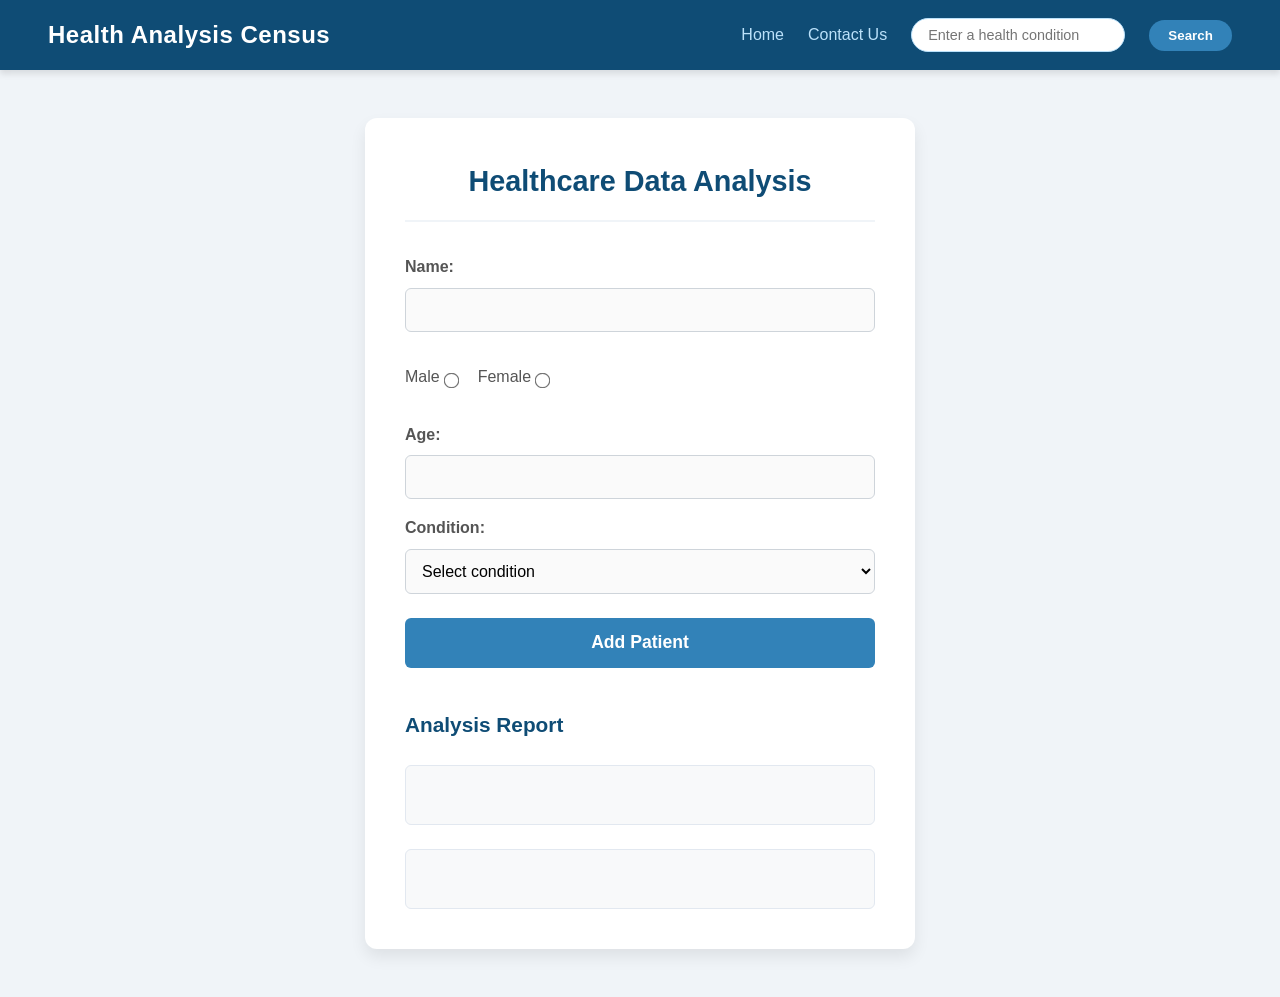
<file: healthAnalysis/index.html>
<!DOCTYPE html>
<html lang="en">
    <head>
        <meta charset="UTF-8">
        <title>Health Analysis Data</title>
        <link rel="stylesheet" href="health_analysis.css">
        </head>
    <body>
            <nav><h1>Health Analysis Census</h1>
            <ul>
                <li><a href="index.html" id="home">Home </a></li>
                <li><a href="health_contact.html" id="contact">Contact Us </a></li>
                <li><input type="text" id="conditionInput" placeholder="Enter a health condition"></li>
                <li><button id='btnSearch'>Search</button></li>
            </ul>
            </nav>
            <div class="container">
                <div class="analysisForm">
                    <h1>Healthcare Data Analysis</h1>
                    <div>
                        <label for="name">Name:</label>
                        <input type="text" id="name" name="name">
                    </div>
                    <div>
                        <label for="male">Male</label>
                        <input type="radio" name="gender" id="male" value="Male">
                        <label for="female">Female</label>
                        <input type="radio" name="gender" id="female" value="Female">
                        </div>
                        <div>
                            <label for="age">Age:</label>
                            <input type="number" id="age" name="age">
                        </div>
                        <div>
                            <label for="condition">Condition:</label>
                            <select id="condition">
                                <option value="">Select condition</option>
                                <option value="Diabetes">Diabetes</option>
                                <option value="Thyroid">Thyroid</option>
                                <option value="High Blood Pressure">High Blood Pressure</option>
                            </select>
                        </div>
                        <div>
                            <button id="addPatient">Add Patient</button>
                            <h2>Analysis Report</h2>
                            <div id="report"></div>
                        </div>
                        <div class="searchCondition">
                            <div id="result"></div>
                        </div>
                    </div>
                </div>
            </div>
            <script src="health_analysis.js"></script>
    </body>
</html>
</file>
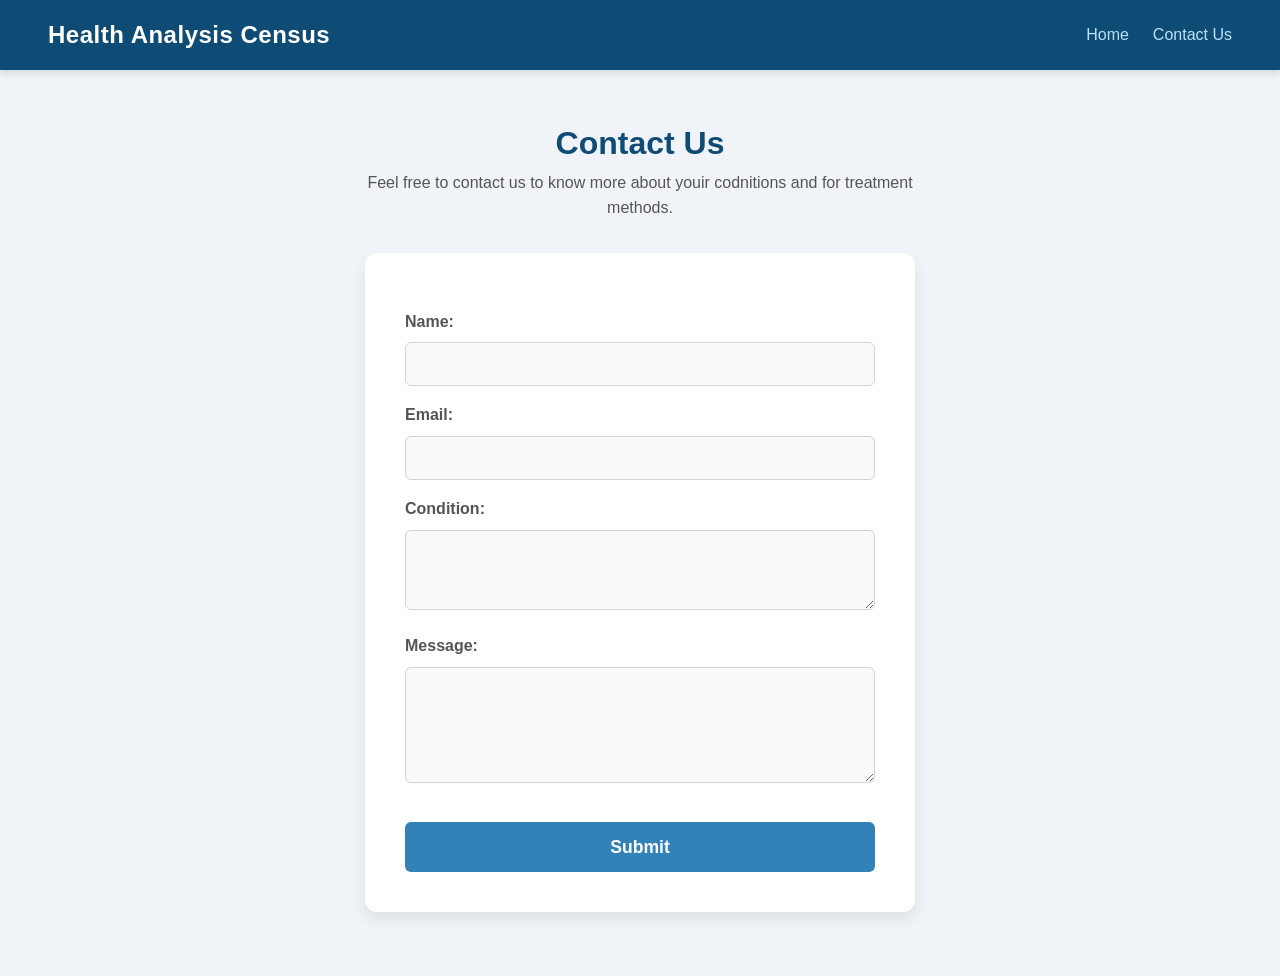
<file: healthAnalysis/health_contact.html>
<!DOCTYPE html>
<html lang="en">
<head>
    <meta charset="UTF-8">
    <title>Contact Us</title>
    <link rel="stylesheet" href="./health_contact.css">

</head>
<body>
    <nav><h1>Health Analysis Census</h1>
        <ul>
            <li><a href="index.html" id="home">Home </a></li>
            <li><a href="health_contact.html" id="contact">Contact Us </a></li>
        </ul>
        </nav>
        <h1>Contact Us</h1>
    <p>Feel free to contact us to know more about youir codnitions and for treatment methods.</p>
    <form id="contractForm">
        <div>
            <label for="name">Name:</label>
            <input type="text" id="name" name="name" required>
        </div>
        <div>
            <label for="email">Email:</label>
            <input type="email" id="email" name="email" required>
        </div>
        <div>
            <label for="condition">Condition:</label>
            <textarea id="condition" name="condition" required></textarea>
        </div>
        <div>
            <label for="message">Message:</label>
            <textarea id="message" name="message" rows="5"required></textarea>
        </div>
        <button type="submit" onclick="thankyou()">Submit</button>
    </form>
    <script>
        function thankyou() {
            alert("Thank you for contacting us! We will get back to you soon.");
        }
    </script>
</body>
</html>
</file>
<file: healthAnalysis/health_analysis.css>
/* ==========================================================================
   Base Styles & Reset
   ========================================================================== */
* {
    box-sizing: border-box;
    margin: 0;
    padding: 0;
    font-family: 'Segoe UI', Roboto, Helvetica, Arial, sans-serif;
}

body {
    background-color: #f0f4f8; /* Soft blue-gray background */
    color: #333;
    line-height: 1.6;
}

/* ==========================================================================
   Navigation Bar
   ========================================================================== */
nav {
    display: flex;
    justify-content: space-between;
    align-items: center;
    background-color: #0f4c75; /* Deep trustworthy blue */
    color: white;
    padding: 1rem 3rem;
    box-shadow: 0 4px 6px rgba(0, 0, 0, 0.1);
}

nav h1 {
    font-size: 1.5rem;
    letter-spacing: 0.5px;
}

nav ul {
    list-style: none;
    display: flex;
    align-items: center;
    gap: 1.5rem;
}

nav ul li a {
    color: #bbe1fa;
    text-decoration: none;
    font-weight: 500;
    transition: color 0.3s ease;
}

nav ul li a:hover {
    color: white;
}

/* Nav Search Inputs */
nav input[type="text"] {
    padding: 0.5rem 1rem;
    border: 1px solid #bbe1fa;
    border-radius: 20px;
    outline: none;
    font-size: 0.9rem;
    transition: box-shadow 0.3s ease;
}

nav input[type="text"]:focus {
    box-shadow: 0 0 0 3px rgba(187, 225, 250, 0.4);
}

nav button {
    padding: 0.5rem 1.2rem;
    background-color: #3282b8;
    color: white;
    border: none;
    border-radius: 20px;
    cursor: pointer;
    font-weight: 600;
    transition: background-color 0.3s ease;
}

nav button:hover {
    background-color: #2b6a96;
}

/* ==========================================================================
   Main Container & Form Card
   ========================================================================== */
.container {
    display: flex;
    justify-content: center;
    padding: 3rem 1rem;
}

.analysisForm {
    background-color: white;
    padding: 2.5rem;
    border-radius: 12px;
    box-shadow: 0 8px 16px rgba(0, 0, 0, 0.08);
    width: 100%;
    max-width: 550px;
}

.analysisForm h1 {
    color: #0f4c75;
    margin-bottom: 2rem;
    text-align: center;
    font-size: 1.8rem;
    border-bottom: 2px solid #f0f4f8;
    padding-bottom: 1rem;
}

/* ==========================================================================
   Form Inputs & Labels
   ========================================================================== */
.analysisForm label {
    display: block;
    font-weight: 600;
    color: #555;
    margin-bottom: 0.5rem;
    margin-top: 1rem;
}

.analysisForm input[type="text"],
.analysisForm input[type="number"],
.analysisForm select {
    width: 100%;
    padding: 0.75rem;
    border: 1px solid #ced4da;
    border-radius: 6px;
    font-size: 1rem;
    background-color: #fafafa;
    transition: all 0.3s ease;
}

.analysisForm input[type="text"]:focus,
.analysisForm input[type="number"]:focus,
.analysisForm select:focus {
    border-color: #3282b8;
    background-color: white;
    outline: none;
    box-shadow: 0 0 0 3px rgba(50, 130, 184, 0.15);
}

/* Specific styling for the gender radio buttons row */
.analysisForm div:nth-child(3) {
    display: flex;
    align-items: center;
    margin-top: 1.5rem;
    padding: 0.5rem 0;
}

.analysisForm div:nth-child(3) label {
    display: inline;
    margin-top: 0;
    margin-right: 5px;
    font-weight: normal;
    cursor: pointer;
}

.analysisForm input[type="radio"] {
    margin-right: 20px;
    transform: scale(1.2);
    cursor: pointer;
    accent-color: #3282b8;
}

/* ==========================================================================
   Action Buttons
   ========================================================================== */
#addPatient {
    background-color: #3282b8;
    color: white;
    border: none;
    padding: 0.9rem;
    font-size: 1.1rem;
    border-radius: 6px;
    cursor: pointer;
    width: 100%;
    font-weight: bold;
    margin-top: 1.5rem;
    transition: background-color 0.3s ease, transform 0.1s ease;
}

#addPatient:hover {
    background-color: #0f4c75;
}

#addPatient:active {
    transform: translateY(2px);
}

/* ==========================================================================
   Report & Results Sections
   ========================================================================== */
.analysisForm h2 {
    color: #0f4c75;
    margin-top: 2.5rem;
    margin-bottom: 1rem;
    font-size: 1.3rem;
}

#report,
#result {
    background-color: #f8f9fa;
    border: 1px solid #e2e8f0;
    padding: 1rem;
    border-radius: 6px;
    min-height: 60px;
    color: #4a5568;
    font-size: 0.95rem;
}

.searchCondition {
    margin-top: 1.5rem;
}

/* ==========================================================================
   Mobile Responsiveness
   ========================================================================== */
@media (max-width: 768px) {
    nav {
        flex-direction: column;
        padding: 1.5rem;
        gap: 1.5rem;
    }
    
    nav ul {
        flex-wrap: wrap;
        justify-content: center;
        gap: 1rem;
    }
    
    .container {
        padding: 1.5rem 1rem;
    }
    
    .analysisForm {
        padding: 1.5rem;
    }
}
</file>
<file: healthAnalysis/health_contact.css>
/* ==========================================================================
   Base Styles & Reset
   ========================================================================== */
* {
    box-sizing: border-box;
    margin: 0;
    padding: 0;
    font-family: 'Segoe UI', Roboto, Helvetica, Arial, sans-serif;
}

body {
    background-color: #f0f4f8; /* Soft blue-gray background */
    color: #333;
    line-height: 1.6;
    display: flex;
    flex-direction: column;
    align-items: center; /* Centers the content on the page */
    min-height: 100vh;
}

/* ==========================================================================
   Navigation Bar (Identical to main page)
   ========================================================================== */
nav {
    display: flex;
    justify-content: space-between;
    align-items: center;
    background-color: #0f4c75; 
    color: white;
    padding: 1rem 3rem;
    box-shadow: 0 4px 6px rgba(0, 0, 0, 0.1);
    width: 100%;
}

nav h1 {
    font-size: 1.5rem;
    letter-spacing: 0.5px;
}

nav ul {
    list-style: none;
    display: flex;
    align-items: center;
    gap: 1.5rem;
}

nav ul li a {
    color: #bbe1fa;
    text-decoration: none;
    font-weight: 500;
    transition: color 0.3s ease;
}

nav ul li a:hover {
    color: white;
}

/* ==========================================================================
   Page Headers
   ========================================================================== */
body > h1 {
    color: #0f4c75;
    margin-top: 3rem;
    font-size: 2rem;
    text-align: center;
}

body > p {
    color: #555;
    margin-bottom: 2rem;
    text-align: center;
    max-width: 600px;
    padding: 0 1rem;
}

/* ==========================================================================
   Form Card Styling
   ========================================================================== */
#contractForm {
    background-color: white;
    padding: 2.5rem;
    border-radius: 12px;
    box-shadow: 0 8px 16px rgba(0, 0, 0, 0.08);
    width: 100%;
    max-width: 550px;
    margin-bottom: 4rem;
}

/* ==========================================================================
   Form Inputs & Labels
   ========================================================================== */
#contractForm label {
    display: block;
    font-weight: 600;
    color: #555;
    margin-bottom: 0.5rem;
    margin-top: 1rem;
}

#contractForm input[type="text"],
#contractForm input[type="email"],
#contractForm textarea {
    width: 100%;
    padding: 0.75rem;
    border: 1px solid #ced4da;
    border-radius: 6px;
    font-size: 1rem;
    background-color: #fafafa;
    transition: all 0.3s ease;
    resize: vertical; /* Allows users to resize textareas vertically */
}

/* Slightly taller default for the condition textarea since it lacks rows="5" */
#condition {
    min-height: 80px; 
}

#contractForm input[type="text"]:focus,
#contractForm input[type="email"]:focus,
#contractForm textarea:focus {
    border-color: #3282b8;
    background-color: white;
    outline: none;
    box-shadow: 0 0 0 3px rgba(50, 130, 184, 0.15);
}

/* ==========================================================================
   Action Button
   ========================================================================== */
#contractForm button[type="submit"] {
    background-color: #3282b8;
    color: white;
    border: none;
    padding: 0.9rem;
    font-size: 1.1rem;
    border-radius: 6px;
    cursor: pointer;
    width: 100%;
    font-weight: bold;
    margin-top: 2rem;
    transition: background-color 0.3s ease, transform 0.1s ease;
}

#contractForm button[type="submit"]:hover {
    background-color: #0f4c75;
}

#contractForm button[type="submit"]:active {
    transform: translateY(2px);
}

/* ==========================================================================
   Mobile Responsiveness
   ========================================================================== */
@media (max-width: 768px) {
    nav {
        flex-direction: column;
        padding: 1.5rem;
        gap: 1rem;
    }
    
    #contractForm {
        width: 90%;
        padding: 1.5rem;
    }
}
</file>
